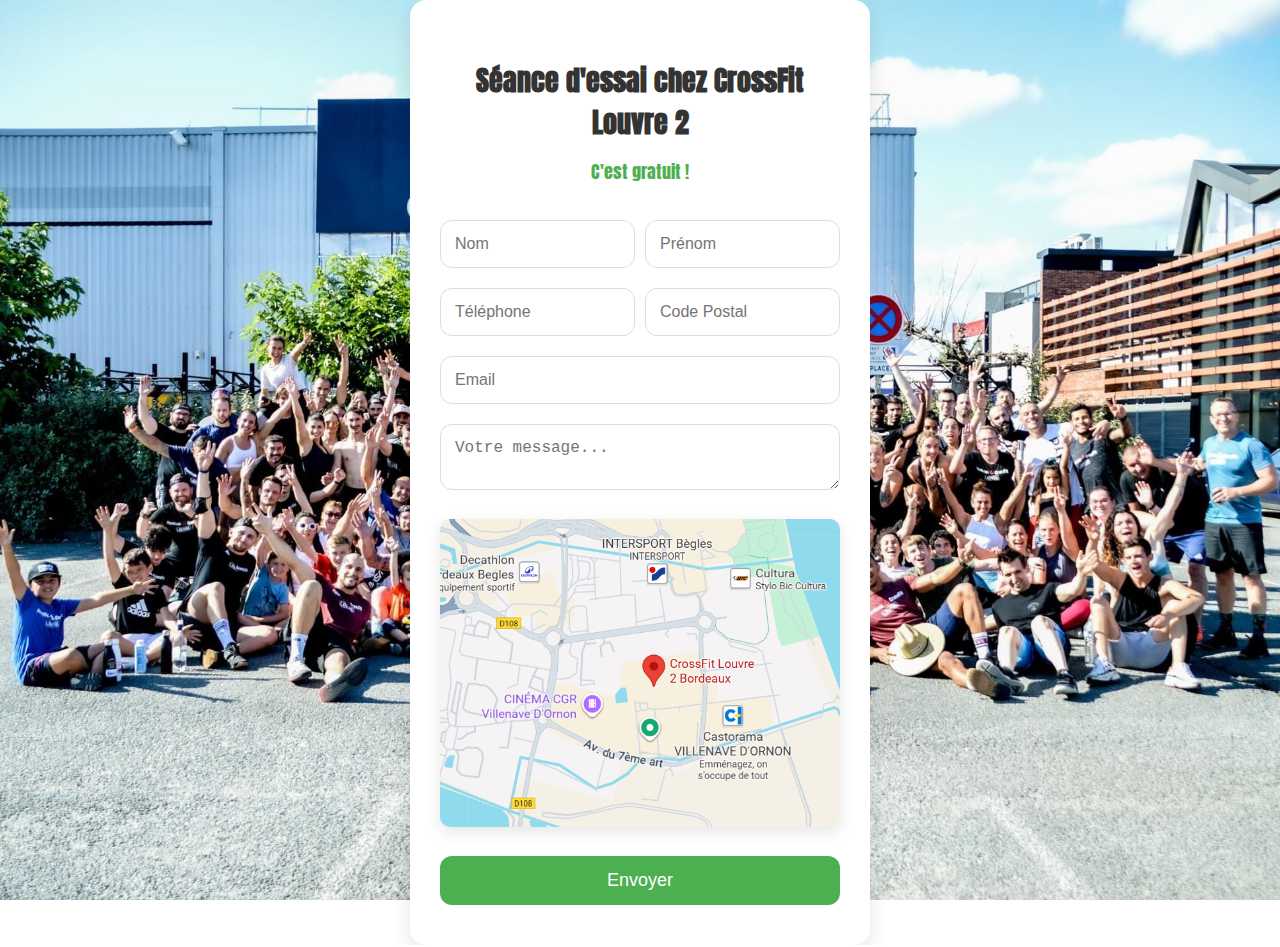
<file: index.html>
<!DOCTYPE html>
<html lang="fr">
<head>
  <meta charset="UTF-8">
  <meta name="viewport" content="width=device-width, initial-scale=1.0">
  <title>Séance d'essai CrossFit Louvre 2</title>
  <link href="https://fonts.googleapis.com/css2?family=Inter:wght@400;600&display=swap" rel="stylesheet">
  <link rel="stylesheet" href="style.css">
  <link href="https://fonts.googleapis.com/css2?family=Anton:wght@400;600&display=swap" rel="stylesheet">


</head>
<body>
  <div class="container">
    <h1>Séance d'essai chez CrossFit Louvre 2</h1>
    <h2>C'est gratuit !</h2>
    
    <form action="https://formsubmit.co/marius.gallon33@gmail.com" method="POST">
      <input type="hidden" name="_captcha" value="false">
      <input type="hidden" name="_subject" value="Nouvelle inscription CrossFit">
      <input type="hidden" name="_next" value="https://mariusg33.github.io/formulaire_CFL2/merci.html">
      
      <div class="row">
        <input type="text" name="Nom" placeholder="Nom" required>
        <input type="text" name="Prénom" placeholder="Prénom" required> 
      </div>

      <div class="row">
        <input type="tel" name="Téléphone" placeholder="Téléphone" required>
        <input type="text" name="Code Postal" placeholder="Code Postal" required>
      </div>

      <input type="email" name="Email" placeholder="Email" required>
      <textarea name="Message" placeholder="Votre message..."></textarea>
      <div class="form-image">
        <img src="drop_plan_cfl2.png" alt="Photo de la salle" />
      </div>
      <button type="submit">Envoyer</button>
    </form>
  </div>
</body>
</html>
</file>
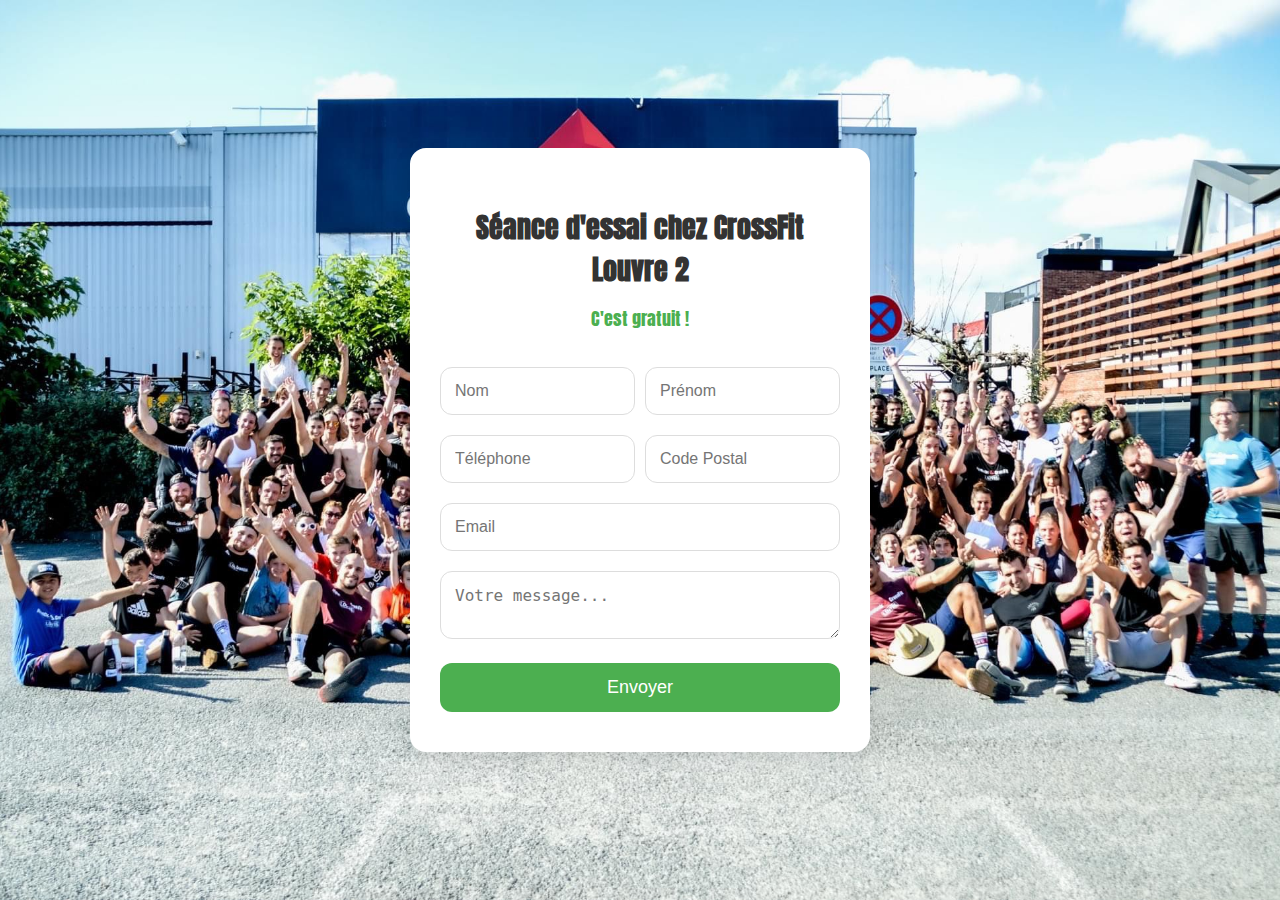
<file: index2.html>
<!DOCTYPE html>
<html lang="fr">
<head>
  <meta charset="UTF-8">
  <meta name="viewport" content="width=device-width, initial-scale=1.0">
  <title>Séance d'essai CrossFit Louvre 2</title>
  <link href="https://fonts.googleapis.com/css2?family=Inter:wght@400;600&display=swap" rel="stylesheet">
  <link rel="stylesheet" href="style.css">
  <link href="https://fonts.googleapis.com/css2?family=Anton:wght@400;600&display=swap" rel="stylesheet">


</head>
<body>
  <div class="container">
    <h1>Séance d'essai chez CrossFit Louvre 2</h1>
    <h2>C'est gratuit !</h2>
    
    <form action="https://formsubmit.co/marius.gallon33@gmail.com" method="POST">
      <input type="hidden" name="_captcha" value="false">
      <input type="hidden" name="_next" value="https://ton-site.com/merci.html">
      <input type="hidden" name="_subject" value="Nouvelle inscription CrossFit">
      <input type="hidden" name="_next" value="merci.html">
      
      <div class="row">
        <input type="text" name="Nom" placeholder="Nom" required>
        <input type="text" name="Prénom" placeholder="Prénom" required>
      </div>

      <div class="row">
        <input type="tel" name="Téléphone" placeholder="Téléphone" required>
        <input type="text" name="Code Postal" placeholder="Code Postal" required>
      </div>

      <input type="email" name="Email" placeholder="Email" required>
      <textarea name="Message" placeholder="Votre message..."></textarea>
      <button type="submit">Envoyer</button>
    </form>
  </div>
</body>
</html>
</file>
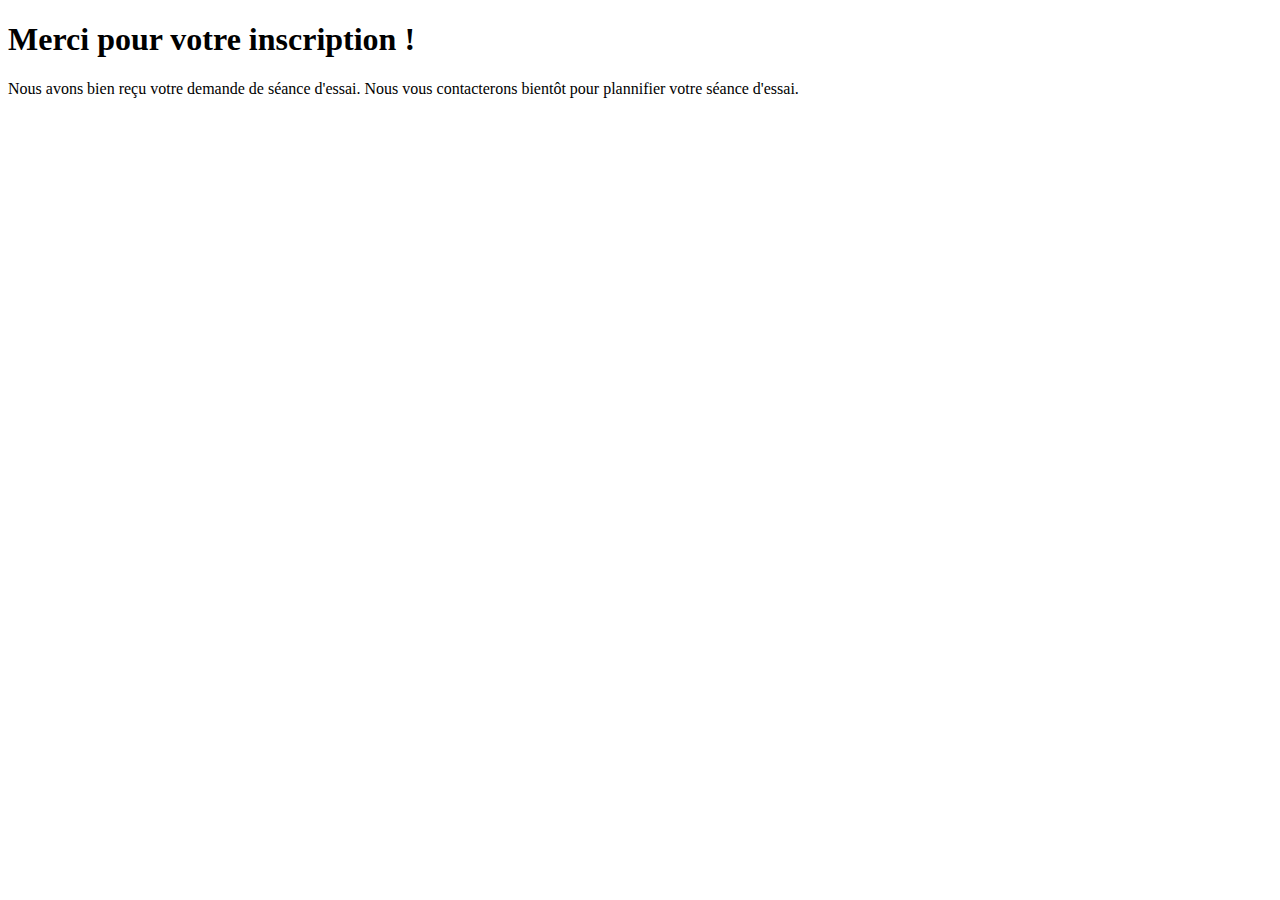
<file: merci.html>
<!DOCTYPE html>
<html lang="fr">
<body>
    <h1>Merci pour votre inscription !</h1>
    <p>Nous avons bien reçu votre demande de séance d'essai. Nous vous contacterons bientôt pour plannifier votre séance d'essai.</p>

</body>
</html>
</file>
<file: style.css>
body {
  font-family: 'Inter', sans-serif;
  background: #f0f2f5;
  margin: 0;
  padding: 0;
  display: flex;
  justify-content: center;
  align-items: center;
  min-height: 100vh;
}

.container {
  background: #ffffff;
  padding: 40px 30px;
  border-radius: 16px;
  box-shadow: 0 8px 20px rgba(0,0,0,0.1);
  width: 100%;
  max-width: 400px;
  text-align: center;
}

h1 { margin-bottom: 10px; font-size: 28px; color: #333; }
h2 { margin-bottom: 25px; font-size: 18px; color: #4caf50; font-weight: 400; }

.container input,
.container textarea {
  width: 100%;        /* prend toute la largeur du container */
  padding: 14px;      /* espace intérieur */
  margin: 10px 0;     /* espace vertical entre les champs */
  border-radius: 12px;
  border: 1px solid #ddd;
  font-size: 16px;
  outline: none;
  transition: all 0.2s;
  box-sizing: border-box; /* inclus padding dans la largeur totale */
}

h1, h2 {
    font-family: 'Anton', sans-serif;
}
  

input:focus, textarea:focus {
  border-color: #4caf50;
  box-shadow: 0 0 5px rgba(76,175,80,0.3);
}

button {
  background: #4caf50;
  color: white;
  border: none;
  padding: 14px;
  width: 100%;
  font-size: 18px;
  cursor: pointer;
  border-radius: 12px;
  transition: all 0.2s;
  margin-top: 10px;
}

button:hover {
  background: #45a049;
  transform: translateY(-2px);
  box-shadow: 0 5px 15px rgba(0,0,0,0.1);
}

.row {
  display: flex;
  gap: 10px;
}

.row input {
  flex: 1;
}

body {
    font-family: 'Inter', sans-serif;
    background: url('image_fond.jpeg') no-repeat center center fixed;
    background-size: cover; /* l'image couvre tout l'écran */
    margin: 0;
    padding: 0;
    display: flex;
    justify-content: center;
    align-items: center;
    min-height: 100vh;
  }
  

  /* Style pour la page merci */
.thank-you {
  display: flex;
  flex-direction: column;
  justify-content: center;
  align-items: center;
  text-align: center;
  background: rgba(255, 255, 255, 0.95); /* léger fond blanc semi-transparent */
  padding: 40px;
  border-radius: 15px;
  box-shadow: 0 5px 20px rgba(0,0,0,0.1);
  max-width: 500px;
  margin: 50px auto;
}

.thank-you h1 {
  font-family: 'Anton', sans-serif;
  color: limegreen;
  margin-bottom: 20px;
}

.thank-you p {
  font-family: 'Inter', sans-serif;
  font-size: 18px;
  line-height: 1.6;
  color: #333;
}

.form-image {
  text-align: center;
  margin: 15px 0; /* espace au-dessus et en-dessous de l'image */
}

.form-image img {
  max-width: 100%; /* l'image ne dépasse pas la largeur du formulaire */
  height: auto;
  border-radius: 10px; /* coins arrondis */
  box-shadow: 0 5px 15px rgba(0,0,0,0.1); /* légère ombre */
}
</file>
